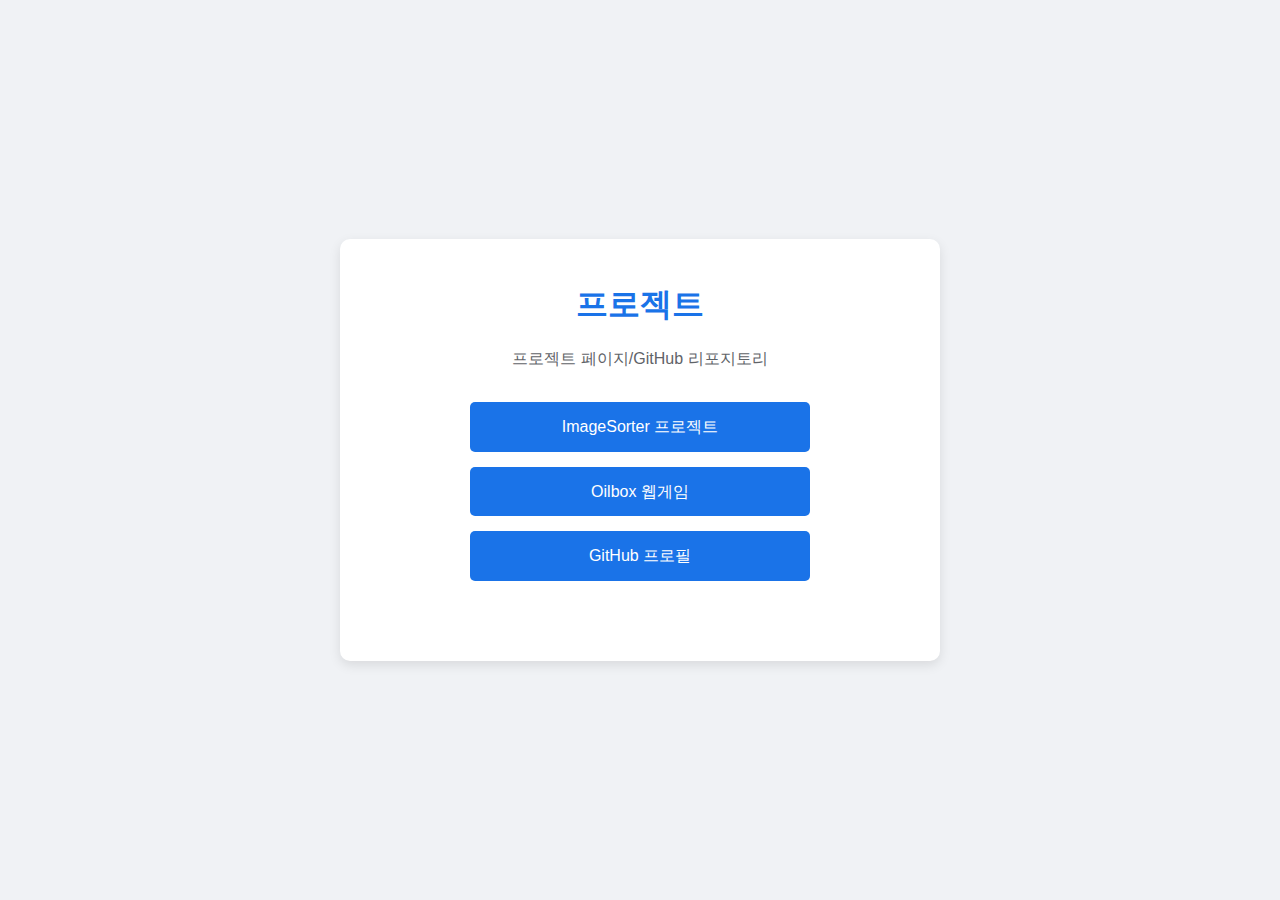
<file: index.html>
<!DOCTYPE html>
<html lang="ko">
<head>
    <meta charset="UTF-8">
    <meta name="viewport" content="width=device-width, initial-scale=1.0">
    <title>Flestal</title>
    <link rel="stylesheet" href="style_index.css">
</head>
<body>
    <div class="container">
        <header>
            <h1>프로젝트</h1>
            <p>프로젝트 페이지/GitHub 리포지토리</p>
        </header>
        <main class="links">
            <a href="https://flestal.github.io/ImageSorter" class="link-button" target="_blank" rel="noopener noreferrer">
                ImageSorter 프로젝트
            </a>
            <a href="https://flestal.github.io/oilboxgame" class="link-button" target="_blank" rel="noopener noreferrer">
                Oilbox 웹게임
            </a>
            <a href="https://github.com/Flestal" class="link-button" target="_blank" rel="noopener noreferrer">
                GitHub 프로필
            </a>
        </main>
        <footer>
<!--             <p>© Flestal</p> -->
        </footer>
    </div>
</body>
</html>
</file>
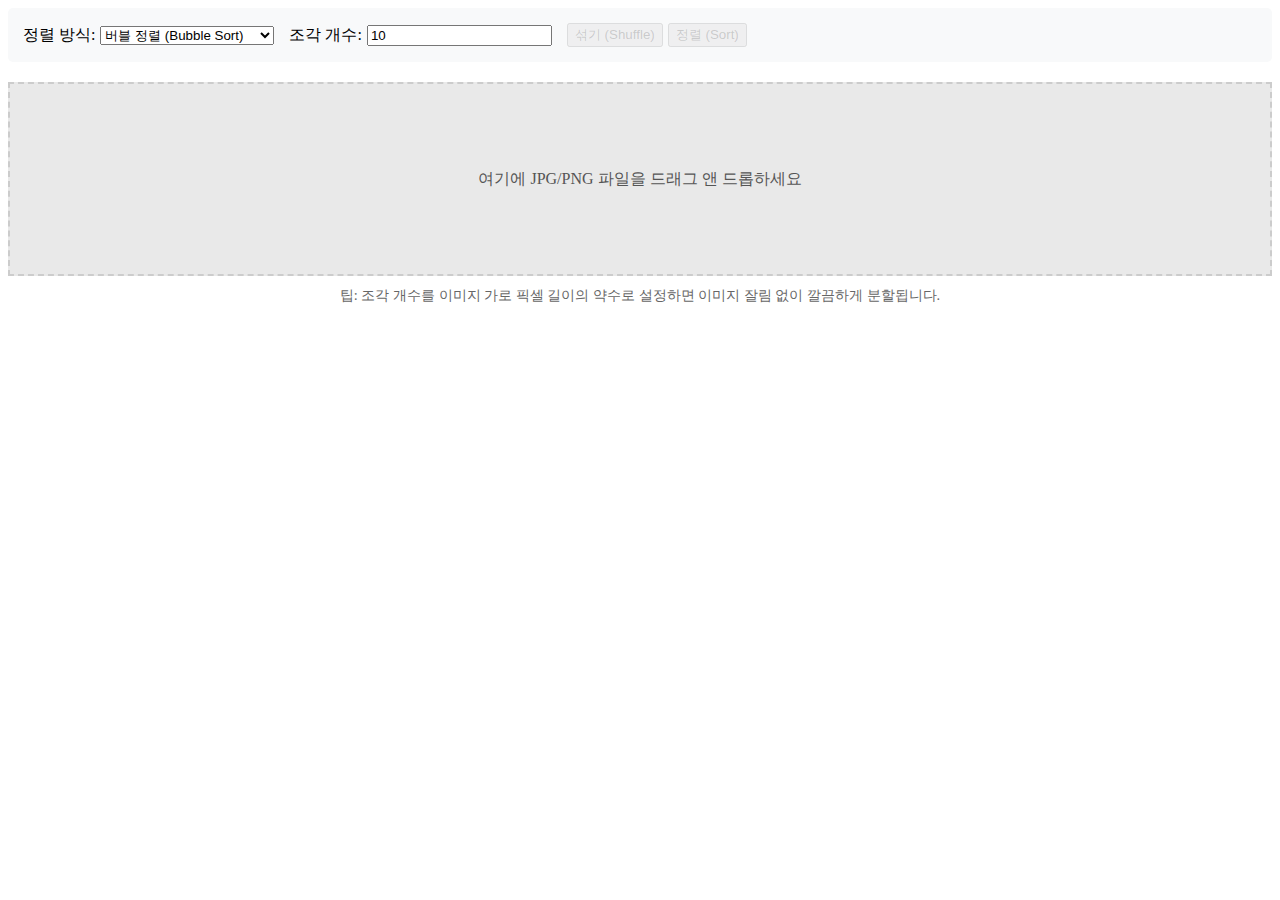
<file: ImageSorter.html>
<!DOCTYPE html>
<html lang="ko"> <!-- 언어 설정 변경 -->
<head>
    <meta charset="UTF-8">
    <meta name="viewport" content="width=device-width, initial-scale=1.0">
    <title>정렬기</title> <!-- 제목 명확화 -->
    <link rel="stylesheet" href="style_imagesorter.css">
</head>
<body>
    <div id="app-container"> <!-- 좀 더 명확한 ID -->
        <header id="controls"> <!-- 시맨틱 태그 사용 -->
            <div class="control-group">
                <label for="sort-method">정렬 방식:</label> <!-- 콜론 추가 및 일관성 -->
                <select id="sort-method">
                    <option value="bubble">버블 정렬 (Bubble Sort)</option>
                    <option value="selection">선택 정렬 (Selection Sort)</option>
                    <option value="insertion">삽입 정렬 (Insertion Sort)</option>
                    <option value="merge">병합 정렬 (Merge Sort)</option>
                    <option value="heap">힙 정렬 (Heap Sort)</option>
                    <option value="quick">퀵 정렬 (Quick Sort)</option>
                    <option value="tree">트리 정렬 (Tree Sort)</option>
                </select>
            </div>
            <div class="control-group">
                <label for="segment-count">조각 개수:</label> <!-- ID 및 텍스트 변경 -->
                <input type="number" id="segment-count" value="10" min="2"> <!-- min 값 추가 -->
            </div>
            <div class="control-group"> <!-- 버튼 그룹화 -->
                <button id="shuffle-button">섞기 (Shuffle)</button>
                <button id="sort-button">정렬 (Sort)</button>
                <button id="reset-button" style="display: none;">초기화 (Reset)</button> <!-- 초기화 버튼 추가 (초기 숨김) -->
            </div>
        </header>

        <main id="main-content"> <!-- 시맨틱 태그 사용 -->
            <div id="drop-area">
                <p id="drop-message">여기에 JPG/PNG 파일을 드래그 앤 드롭하세요</p>
                <!-- 이미지는 JS로 추가됨 -->
            </div>
            <p id="info-message" class="info-text">팁: 조각 개수를 이미지 가로 픽셀 길이의 약수로 설정하면 이미지 잘림 없이 깔끔하게 분할됩니다.</p>
        </main>

        <footer id="status-bar" class="info-text" style="display: none;">
             <!-- 상태 메시지 영역 (예: 정렬 중...) -->
             상태: <span id="status-message">대기 중</span>
        </footer>
    </div>

    <script src="script_imagesorter.js"></script>
</body>
</html>
</file>
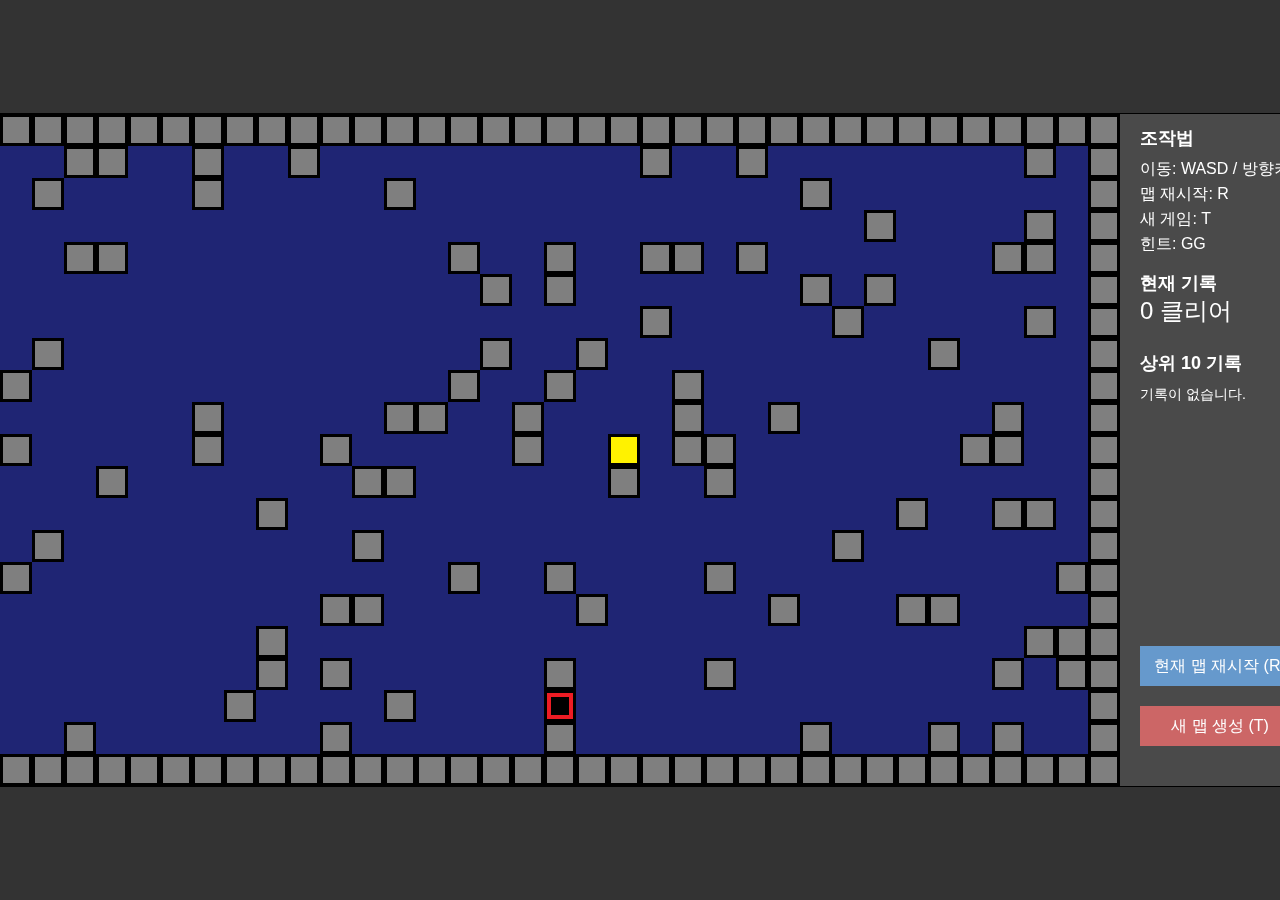
<file: oilboxgame.html>
<!DOCTYPE html>
<html lang="ko">
<head>
    <meta charset="UTF-8">
    <meta name="viewport" content="width=device-width, initial-scale=1.0">
    <title>오일박스</title>
    <style>
        body {
            display: flex;
            justify-content: center;
            align-items: center;
            min-height: 100vh;
            margin: 0;
            background-color: #333; /* 어두운 배경색 */
        }
        canvas {
            border: 1px solid black;
            background-color: #fff; /* 캔버스 기본 배경 (이미지로 덮임) */
        }
    </style>
</head>
<body>
    <canvas id="gameCanvas" width="1200" height="675"></canvas>

    <script src="oilboxgame.js"></script>
</body>
</html>
</file>
<file: style_index.css>
/* 기본 스타일 초기화 및 설정 */
body {
    font-family: -apple-system, BlinkMacSystemFont, 'Segoe UI', Roboto, Oxygen, Ubuntu, Cantarell, 'Open Sans', 'Helvetica Neue', sans-serif; /* 시스템 기본 폰트 사용 */
    margin: 0;
    padding: 0;
    display: flex; /* Flexbox 사용 */
    justify-content: center; /* 가로 중앙 정렬 */
    align-items: center; /* 세로 중앙 정렬 */
    min-height: 100vh; /* 최소 높이를 화면 전체 높이로 설정 */
    background-color: #f0f2f5; /* 약간 밝은 회색 배경 */
    color: #333; /* 기본 텍스트 색상 */
    line-height: 1.6;
}

/* 콘텐츠 컨테이너 */
.container {
    text-align: center; /* 내부 요소 가운데 정렬 */
    background-color: #ffffff; /* 흰색 배경 */
    padding: 40px 50px; /* 내부 여백 (상하 40px, 좌우 50px) */
    border-radius: 10px; /* 모서리 둥글게 */
    box-shadow: 0 4px 12px rgba(0, 0, 0, 0.1); /* 그림자 효과 */
    max-width: 500px; /* 최대 너비 제한 */
    width: 90%; /* 화면 너비의 90% 사용 */
}

/* 헤더 (제목, 설명) */
header h1 {
    color: #1a73e8; /* 파란색 계열 제목 */
    margin-top: 0; /* 위쪽 마진 제거 */
    margin-bottom: 10px;
}

header p {
    color: #5f6368; /* 약간 어두운 회색 설명 */
    margin-bottom: 30px; /* 아래쪽 여백 */
}

/* 링크 버튼 스타일 */
.link-button {
    display: block; /* 블록 요소로 만들어 세로로 쌓이도록 함 */
    background-color: #1a73e8; /* 버튼 배경색 */
    color: #ffffff; /* 버튼 텍스트 색상 (흰색) */
    padding: 12px 20px; /* 버튼 내부 여백 */
    margin: 15px auto; /* 상하 15px, 좌우 자동(가운데 정렬 효과) */
    text-decoration: none; /* 밑줄 제거 */
    border-radius: 5px; /* 버튼 모서리 둥글게 */
    font-weight: 500; /* 글자 두께 */
    transition: background-color 0.3s ease, transform 0.2s ease; /* 부드러운 전환 효과 */
    max-width: 300px; /* 버튼 최대 너비 */
}

/* 링크 버튼 호버(마우스 올렸을 때) 효과 */
.link-button:hover {
    background-color: #1558b0; /* 약간 더 어두운 파란색 */
    transform: translateY(-2px); /* 살짝 위로 이동 */
    box-shadow: 0 2px 6px rgba(0, 0, 0, 0.15); /* 호버 시 그림자 강조 */
}

/* 링크 버튼 클릭(활성) 효과 */
.link-button:active {
    transform: translateY(0); /* 클릭 시 원래 위치로 */
    background-color: #124a99; /* 더 어두운 색 */
}

/* 푸터 (하단 정보) */
footer {
    margin-top: 40px; /* 위쪽 여백 */
    font-size: 0.9em; /* 약간 작은 글씨 크기 */
    color: #888; /* 회색 텍스트 */
}
</file>
<file: style_imagesorter.css>
/* 예시 style.css */
/* ... 기존 스타일 ... */

#controls {
    display: flex;
    flex-wrap: wrap; /* 작은 화면에서 줄바꿈 허용 */
    gap: 15px; /* 컨트롤 그룹 사이 간격 */
    margin-bottom: 20px;
    padding: 15px;
    background-color: #f8f9fa;
    border-radius: 5px;
}

.control-group {
    display: flex;
    align-items: center; /* 요소 세로 중앙 정렬 */
    gap: 5px; /* 라벨과 컨트롤 사이 간격 */
}

#drop-area {
    border: 2px dashed #ccc;
    padding: 20px;
    min-height: 150px; /* 최소 높이 설정 */
    display: flex; /* 기본적으로 flex 설정 */
    justify-content: center;
    align-items: center;
    text-align: center;
    background-color: #e9e9e9;
    transition: background-color 0.3s ease;
    overflow: hidden; /* 내부 요소가 넘치지 않도록 */
    position: relative; /* 로딩 메시지 등 위치 잡기 용이 */
    flex-wrap: nowrap; /* 이미지 조각 줄바꿈 안함 */
}

#drop-area.drag-over {
    background-color: #d0d0d0;
    border-color: #aaa;
}

#drop-area img {
    /* display: block; /* JS에서 설정하므로 제거 가능 */
    /* height: 100%; /* JS에서 설정하므로 제거 가능 */
    object-fit: contain; /* 이미지 비율 유지 */
    max-width: 100%; /* 부모 너비 초과 방지 (필요 시) */
    image-rendering: pixelated; /* 선명하게 보이도록 (선택 사항) */
}


#drop-message {
    color: #555;
}

.info-text {
    font-size: 0.9em;
    color: #666;
    margin-top: 10px;
    text-align: center;
}

#status-bar {
    margin-top: 15px;
    padding: 8px;
    background-color: #e9ecef;
    border-radius: 4px;
}

button:disabled {
    opacity: 0.6;
    cursor: not-allowed;
}

/* ... 나머지 스타일 ... */
</file>
